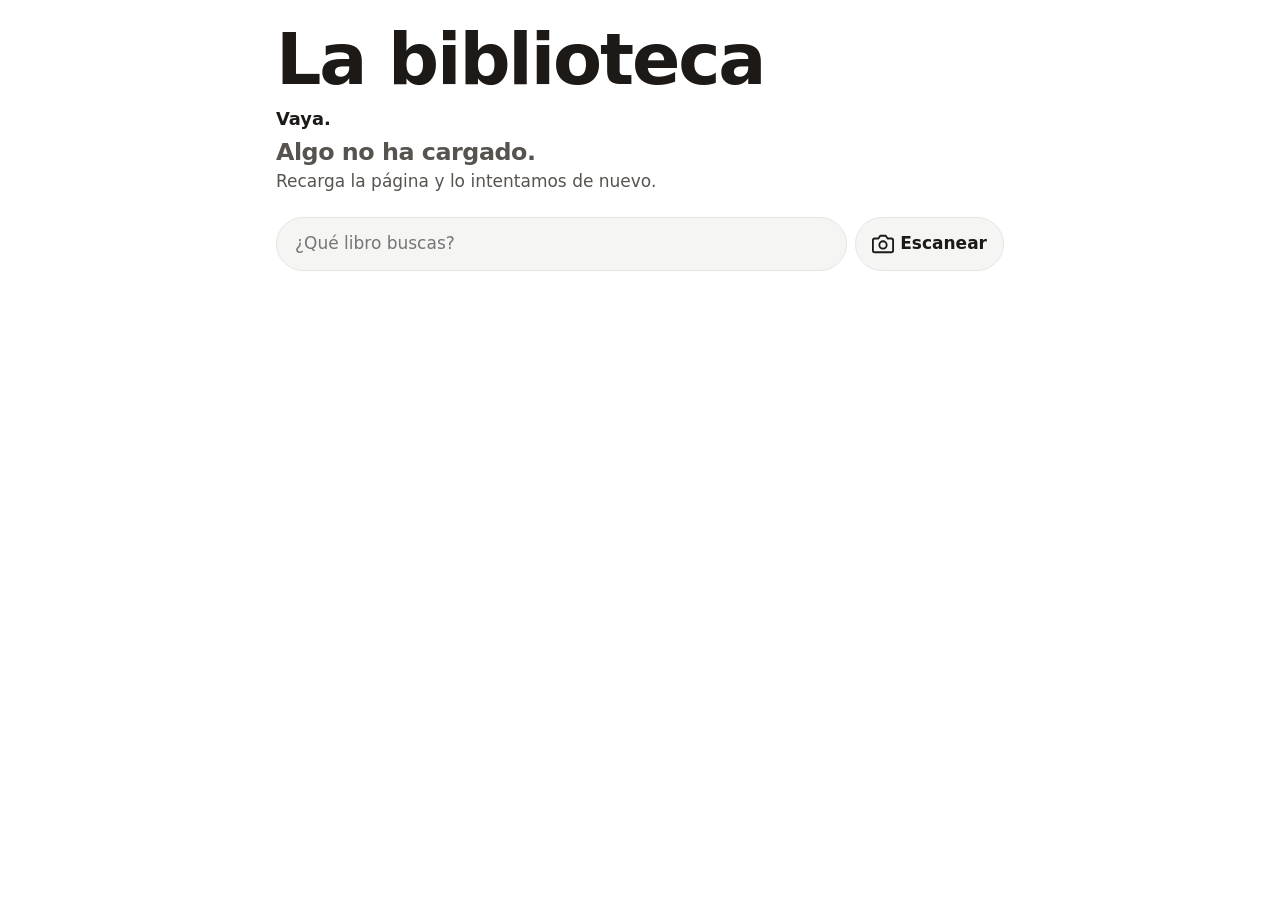
<file: index.html>
<!doctype html>
<html lang="es">
<head>
  <meta charset="utf-8">
  <meta name="viewport" content="width=device-width, initial-scale=1">
  <title>Biblioteca</title>
  <!-- Icono y nombre al guardarla en la pantalla de inicio -->
  <link rel="icon" type="image/png" sizes="32x32" href="favicon-32.png">
  <link rel="apple-touch-icon" href="apple-touch-icon.png">
  <link rel="manifest" href="manifest.webmanifest">
  <meta name="theme-color" content="#1C1917">
  <meta name="apple-mobile-web-app-title" content="Biblioteca">
  <meta name="apple-mobile-web-app-capable" content="yes">
  <meta name="mobile-web-app-capable" content="yes">
  <link rel="stylesheet" href="estilos.css">
  <link rel="stylesheet" href="tema.css">
</head>
<body>
  <main>
    <header id="portada">
      <h1 id="titulo-biblioteca"></h1>
      <p id="cifra">Cargando libros…</p>
      <p id="lema">Y contando.</p>
      <p id="resumen" class="suave"></p>
    </header>

    <form id="acceso" hidden>
      <p class="caja-titulo">Esta biblioteca es de la familia.</p>
      <p class="suave">Escribe la contraseña de la casa para entrar.</p>
      <label class="campo">Contraseña de la casa
        <input id="clave" type="text" autocomplete="off" autocapitalize="none" autocorrect="off" spellcheck="false" enterkeyhint="go">
      </label>
      <p id="acceso-aviso" class="aviso" role="alert"></p>
      <button id="acceso-entrar" type="submit" class="primario">Entrar</button>
    </form>

    <form id="buscador" role="search">
      <input id="consulta" type="search" placeholder="¿Qué libro buscas?" autocomplete="off" enterkeyhint="search">
      <button id="camara" type="button" aria-label="Escanear el código de barras">
        <svg viewBox="0 0 24 24" width="22" height="22" aria-hidden="true" fill="none" stroke="currentColor" stroke-width="2" stroke-linecap="round" stroke-linejoin="round"><path d="M23 19a2 2 0 0 1-2 2H3a2 2 0 0 1-2-2V8a2 2 0 0 1 2-2h4l2-3h6l2 3h4a2 2 0 0 1 2 2z"/><circle cx="12" cy="13" r="4"/></svg>
        <span>Escanear</span>
      </button>
    </form>

    <div id="escaneado" hidden></div>
    <div id="veredicto" hidden></div>
    <button id="cotillea" type="button" hidden>Ver la estantería</button>
    <div id="resultados"></div>
  </main>

  <div id="aviso-flotante" role="status" aria-live="polite" hidden></div>

  <div id="escaner" class="capa" hidden>
    <div class="caja">
      <p class="caja-titulo">Dale la vuelta al libro.</p>
      <p class="suave">Enfoca el código de barras de la contraportada.</p>
      <div id="lector"></div>
      <p id="escaner-aviso" class="suave"></p>
      <button id="escaner-cerrar" type="button" class="secundario">Cancelar</button>
    </div>
  </div>

  <div id="formulario" class="capa" hidden>
    <form id="form" class="caja" novalidate>
      <p id="form-titulo" class="caja-titulo">Apúntalo.</p>
      <p id="form-sub" class="suave"></p>
      <div id="form-libro">
        <div class="opciones">
          <label><input type="radio" name="estado" value="Reservado"><span>Se lo voy a regalar</span></label>
          <label><input type="radio" name="estado" value="En casa"><span>Ya está en casa</span></label>
        </div>
        <label class="campo">Título<input name="titulo" maxlength="200" autocomplete="off"></label>
        <label class="campo">Autor<input name="autor" maxlength="200" autocomplete="off"></label>
        <label id="campo-isbn" class="campo">ISBN <span class="suave">· opcional, rellena el resto solo</span><input name="isbn" inputmode="numeric" maxlength="17" autocomplete="off"></label>
      </div>
      <label id="form-nombre" class="campo">Tu nombre <span class="suave">· opcional, solo lo verán los padres</span><input name="nombre" maxlength="60" autocomplete="given-name"></label>
      <p id="form-aviso" class="aviso"></p>
      <button id="form-enviar" type="submit" class="primario">Apuntarlo</button>
      <button id="form-cerrar" type="button" class="secundario">Cancelar</button>
      <!-- Solo al editar: anular la reserva o quitar el cuento (con confirmación). Los textos vienen de textos.js -->
      <div id="form-mas" hidden>
        <div id="form-mas-botones">
          <button id="form-anular" type="button" class="enlace-suave"></button>
          <button id="form-quitar" type="button" class="enlace-peligro"></button>
        </div>
        <div id="form-confirmar" hidden>
          <p id="form-confirmar-texto"></p>
          <button id="form-si-quitar" type="button" class="peligro"></button>
          <button id="form-no-quitar" type="button" class="secundario"></button>
        </div>
      </div>
    </form>
  </div>

  <script src="config.js"></script>
  <script src="textos.js"></script>
  <script src="datos-ejemplo.js"></script>
  <script src="app.js"></script>
</body>
</html>
</file>
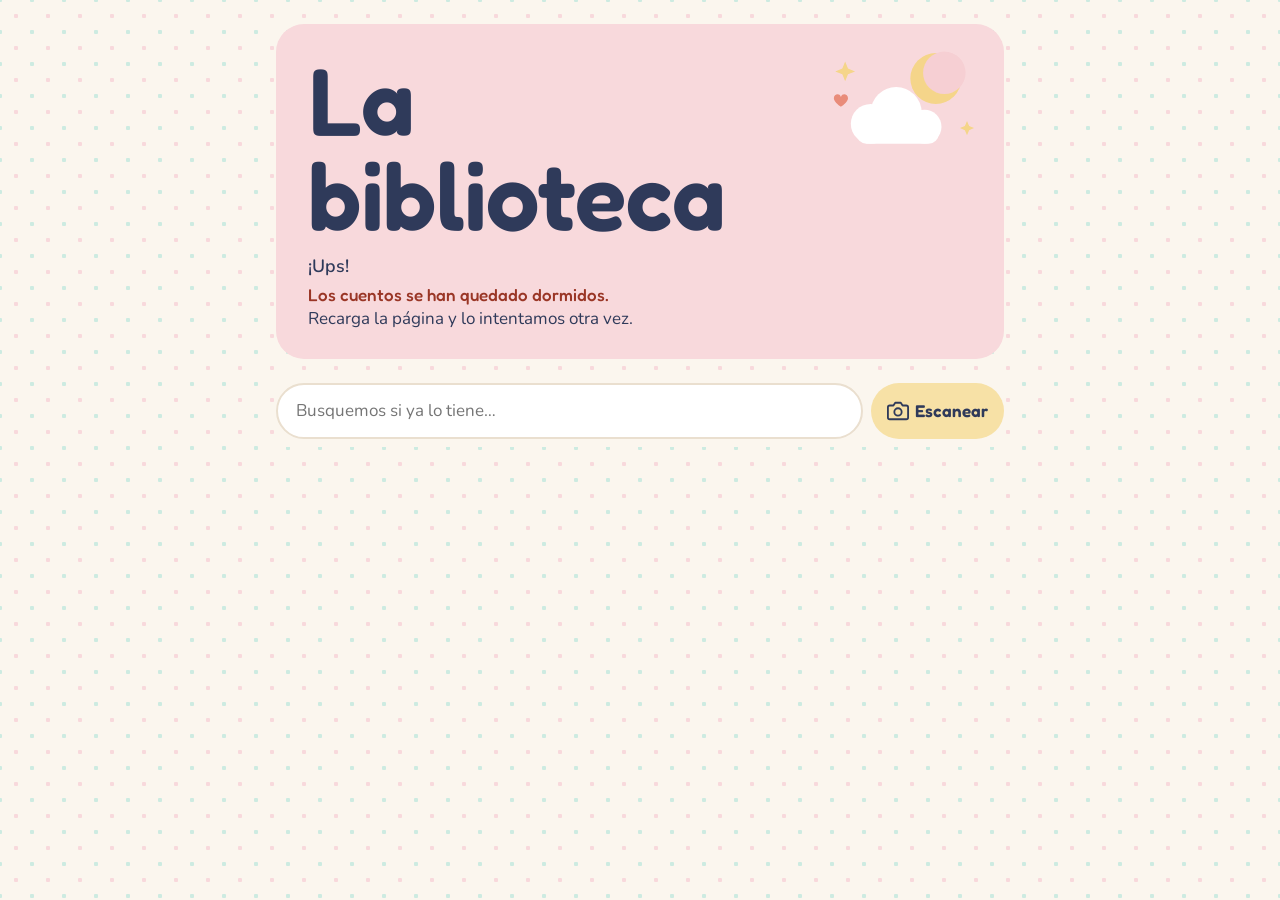
<file: bebe/index.html>
<!doctype html>
<html lang="es">
<head>
  <meta charset="utf-8">
  <meta name="viewport" content="width=device-width, initial-scale=1">
  <title>Biblioteca</title>
  <!-- Icono y nombre al guardarla en la pantalla de inicio -->
  <link rel="icon" type="image/png" sizes="32x32" href="favicon-32.png">
  <link rel="apple-touch-icon" href="apple-touch-icon.png">
  <link rel="manifest" href="manifest.webmanifest">
  <meta name="theme-color" content="#F8D9DC">
  <meta name="apple-mobile-web-app-title" content="Biblioteca">
  <meta name="apple-mobile-web-app-capable" content="yes">
  <meta name="mobile-web-app-capable" content="yes">
  <link rel="preconnect" href="https://fonts.googleapis.com">
  <link rel="preconnect" href="https://fonts.gstatic.com" crossorigin>
  <link rel="stylesheet" href="https://fonts.googleapis.com/css2?family=Fredoka:wght@500;600&family=Nunito:wght@400;600;700&display=swap">
  <link rel="stylesheet" href="../estilos.css">
  <link rel="stylesheet" href="tema.css">
</head>
<body>
  <main>
    <header id="portada">
      <svg class="dibujo" viewBox="0 0 120 90" aria-hidden="true">
        <circle cx="86" cy="30" r="18" fill="#F5D58A"/>
        <circle cx="92" cy="26" r="15" fill="#F6CFD3"/>
        <g fill="#FFFFFF">
          <circle cx="40" cy="62" r="14"/><circle cx="58" cy="54" r="18"/><circle cx="78" cy="64" r="12"/>
          <rect x="30" y="62" width="58" height="14" rx="7"/>
        </g>
        <g fill="#F5D58A">
          <path d="M22 18l2 5 5 2-5 2-2 5-2-5-5-2 5-2z"/>
          <path d="M108 60l1.5 3.5 3.5 1.5-3.5 1.5-1.5 3.5-1.5-3.5-3.5-1.5 3.5-1.5z"/>
        </g>
        <path d="M14 44c0-3 4-4 5-1 1-3 5-2 5 1 0 3-5 6-5 6s-5-3-5-6z" fill="#E98C7A"/>
      </svg>
      <h1 id="titulo-biblioteca"></h1>
      <p id="cifra">Cargando cuentos…</p>
      <p id="lema">Cada cuento es un tesoro ♡</p>
      <p id="resumen" class="suave"></p>
    </header>

    <form id="acceso" hidden>
      <p class="caja-titulo">Esta estantería es de la familia</p>
      <p class="suave">Escribe la contraseña de la casa para entrar. Solo te la pediremos una vez.</p>
      <label class="campo">Contraseña de la casa
        <input id="clave" type="text" autocomplete="off" autocapitalize="none" autocorrect="off" spellcheck="false" enterkeyhint="go">
      </label>
      <p id="acceso-aviso" class="aviso" role="alert"></p>
      <button id="acceso-entrar" type="submit" class="primario">Entrar</button>
    </form>

    <form id="buscador" role="search">
      <input id="consulta" type="search" placeholder="Busquemos si ya lo tiene…" autocomplete="off" enterkeyhint="search">
      <button id="camara" type="button" aria-label="Escanear el código de barras">
        <svg viewBox="0 0 24 24" width="22" height="22" aria-hidden="true" fill="none" stroke="currentColor" stroke-width="2" stroke-linecap="round" stroke-linejoin="round"><path d="M23 19a2 2 0 0 1-2 2H3a2 2 0 0 1-2-2V8a2 2 0 0 1 2-2h4l2-3h6l2 3h4a2 2 0 0 1 2 2z"/><circle cx="12" cy="13" r="4"/></svg>
        <span>Escanear</span>
      </button>
    </form>

    <div id="escaneado" hidden></div>
    <div id="veredicto" hidden></div>
    <button id="cotillea" type="button" hidden>Ver la estantería</button>
    <div id="resultados"></div>
  </main>

  <div id="aviso-flotante" role="status" aria-live="polite" hidden></div>

  <div id="escaner" class="capa" hidden>
    <div class="caja">
      <p class="caja-titulo">Dale la vuelta al cuento</p>
      <p class="suave">Busca el código de barras de atrás y enfócalo con calma.</p>
      <div id="lector"></div>
      <p id="escaner-aviso" class="suave"></p>
      <button id="escaner-cerrar" type="button" class="secundario">Ahora no</button>
    </div>
  </div>

  <div id="formulario" class="capa" hidden>
    <form id="form" class="caja" novalidate>
      <p id="form-titulo" class="caja-titulo">¡Apúntalo!</p>
      <p id="form-sub" class="suave"></p>
      <div id="form-libro">
        <div class="opciones">
          <label><input type="radio" name="estado" value="Reservado"><span>Se lo voy a regalar</span></label>
          <label><input type="radio" name="estado" value="En casa"><span>Ya vive en casa</span></label>
        </div>
        <label class="campo">Título del cuento<input name="titulo" maxlength="200" autocomplete="off"></label>
        <label class="campo">Autor<input name="autor" maxlength="200" autocomplete="off"></label>
        <label id="campo-isbn" class="campo">ISBN <span class="suave">· opcional, el resto se rellena solito</span><input name="isbn" inputmode="numeric" maxlength="17" autocomplete="off"></label>
      </div>
      <label id="form-nombre" class="campo">Tu nombre <span class="suave">· opcional, solo lo verán en casa</span><input name="nombre" maxlength="60" autocomplete="given-name"></label>
      <p id="form-aviso" class="aviso"></p>
      <button id="form-enviar" type="submit" class="primario">Apuntarlo ♡</button>
      <button id="form-cerrar" type="button" class="secundario">Ahora no</button>
      <!-- Solo al editar: anular la reserva o quitar el cuento (con confirmación). Los textos vienen de textos.js -->
      <div id="form-mas" hidden>
        <div id="form-mas-botones">
          <button id="form-anular" type="button" class="enlace-suave"></button>
          <button id="form-quitar" type="button" class="enlace-peligro"></button>
        </div>
        <div id="form-confirmar" hidden>
          <p id="form-confirmar-texto"></p>
          <button id="form-si-quitar" type="button" class="peligro"></button>
          <button id="form-no-quitar" type="button" class="secundario"></button>
        </div>
      </div>
    </form>
  </div>

  <script src="../config.js"></script>
  <script src="textos.js"></script>
  <script src="../datos-ejemplo.js"></script>
  <script src="../app.js"></script>
</body>
</html>
</file>
<file: estilos.css>
/* Estructura y disposición. Los colores vienen de tema.css. */
[hidden] { display: none !important; }
* { box-sizing: border-box; }

/* Base de 17px: más legible para los abuelos. Todo lo demás va en rem. */
html { font-size: 106.25%; }

body {
  margin: 0;
  background: var(--fondo);
  color: var(--texto);
  font-family: var(--fuente);
  line-height: 1.4;
  -webkit-text-size-adjust: 100%;
}

main {
  max-width: 760px;
  margin: 0 auto;
  padding: 16px 16px 48px;
}

#portada { margin: 8px 0 16px; }
#titulo-biblioteca { margin: 0; line-height: 1; }
#titulo-biblioteca:empty { display: none; }
.titulo-pre, .titulo-nombre { display: block; }
#cifra { margin: 12px 0 0; font-weight: 600; }
#lema { margin: 4px 0 0; }
#resumen:empty { display: none; }
.suave { color: var(--texto-suave); margin: 0; }

/* Página de entrada con la contraseña de la casa */
#acceso { max-width: 440px; margin: 8px auto 0; padding: 22px 20px; border-radius: var(--radio); background: var(--superficie); text-align: center; }
#acceso .campo { text-align: left; }
body.bloqueada #buscador, body.bloqueada #escaneado, body.bloqueada #veredicto,
body.bloqueada #cotillea, body.bloqueada #resultados, body.bloqueada #lema { display: none; }

/* Buscador: arriba y siempre a mano al bajar por la estantería */
#buscador {
  display: flex;
  gap: 8px;
  position: sticky;
  top: 0;
  z-index: 5;
  padding: 8px 0;
  background: var(--fondo);
}

#consulta {
  flex: 1;
  min-width: 0;
  font: inherit;
  font-size: 1rem; /* más de 16px: evita el zoom automático en iPhone */
  padding: 14px 18px;
  border: 1px solid var(--borde);
  border-radius: 999px;
  background: var(--superficie);
  color: var(--texto);
}
#consulta:focus { outline: 2px solid var(--acento); outline-offset: 1px; }
/* En móvil el botón Escanear le quita ancho: ajustamos para que la frase quepa entera */
@media (max-width: 480px) {
  #consulta { padding: 14px 12px 14px 16px; }
  #consulta::placeholder { font-size: 0.9rem; }
  #camara { padding: 0 12px; gap: 4px; }
}

#camara {
  flex: none;
  display: flex;
  align-items: center;
  gap: 6px;
  padding: 0 16px;
  border: 1px solid var(--borde);
  border-radius: 999px;
  background: var(--superficie);
  color: var(--texto);
  font: inherit;
  font-weight: 600;
  cursor: pointer;
}

#veredicto {
  margin: 16px 0 8px;
  padding: 16px 18px;
  border-radius: var(--radio);
  background: var(--superficie);
  font-weight: 600;
}
#veredicto small { display: block; font-weight: 400; color: var(--texto-suave); margin-top: 4px; font-size: 0.95rem; }

#escaneado {
  display: flex;
  gap: 14px;
  align-items: center;
  margin: 16px 0 0;
  color: var(--texto-suave);
  font-size: 0.95rem;
}
#escaneado strong { display: block; color: var(--texto); font-size: 1rem; }
#escaneado img { width: 56px; height: 78px; object-fit: cover; border-radius: 8px; }

.capa {
  position: fixed;
  inset: 0;
  z-index: 10;
  background: rgb(0 0 0 / 0.6);
  display: grid;
  place-items: center;
  padding: 16px;
  overflow-y: auto;
}
.capa[hidden] { display: none; }
.caja {
  width: 100%;
  max-width: 440px;
  background: var(--fondo);
  border-radius: var(--radio);
  padding: 20px;
  text-align: center;
}
.caja-titulo { font-size: 1.3rem; font-weight: 700; margin: 0 0 4px; }
#lector { margin: 16px 0 8px; border-radius: 10px; overflow: hidden; background: #000; min-height: 200px; }
#lector video { width: 100% !important; display: block; }
#escaner-aviso:empty { display: none; }

.primario, .secundario {
  display: block;
  width: 100%;
  margin-top: 8px;
  padding: 13px 20px;
  border-radius: 999px;
  font: inherit;
  font-weight: 600;
  cursor: pointer;
}
.primario { border: 0; background: var(--acento); color: var(--fondo); }
.primario:disabled { opacity: 0.5; }
.secundario { border: 1px solid var(--borde); background: var(--superficie); color: var(--texto); }

.acciones { margin-top: 12px; }
#veredicto .volver { display: block; margin-top: 14px; }

#aviso-flotante {
  position: fixed;
  left: 50%;
  bottom: 20px;
  z-index: 20;
  width: calc(100% - 32px);
  max-width: 420px;
  transform: translateX(-50%);
  padding: 14px 18px;
  border-radius: var(--radio);
  background: var(--superficie);
  box-shadow: 0 6px 20px rgb(0 0 0 / 0.18);
  font-weight: 600;
}
#aviso-flotante small { display: block; font-weight: 400; color: var(--texto-suave); margin-top: 2px; font-size: 0.95rem; }

#veredicto .enlace {
  margin-top: 10px;
  padding: 0;
  border: 0;
  background: none;
  color: var(--acento);
  font: inherit;
  font-size: 0.95rem;
  font-weight: 600;
  text-decoration: underline;
  cursor: pointer;
}

#form { text-align: left; }
#form .caja-titulo, #form > .suave { text-align: center; }
.opciones { display: flex; gap: 8px; margin: 16px 0 4px; }
.opciones label { flex: 1; }
.opciones input { position: absolute; opacity: 0; }
.opciones span {
  display: block;
  padding: 10px 8px;
  border: 1px solid var(--borde);
  border-radius: 10px;
  text-align: center;
  font-size: 0.95rem;
  font-weight: 600;
  cursor: pointer;
}
.opciones input:checked + span { border-color: var(--acento); background: var(--superficie); outline: 1px solid var(--acento); }
.opciones input:focus-visible + span { outline: 2px solid var(--acento); }
.campo { display: block; margin-top: 12px; font-size: 0.95rem; font-weight: 600; }
.campo .suave { font-weight: 400; }
.campo input {
  display: block;
  width: 100%;
  margin-top: 4px;
  padding: 12px 14px;
  border: 1px solid var(--borde);
  border-radius: 10px;
  background: var(--superficie);
  color: var(--texto);
  font: inherit;
  font-size: 1rem;
  font-weight: 400;
}
/* Anular y quitar: abajo, separados del resto y discretos */
#form-mas { margin-top: 18px; padding-top: 14px; border-top: 1px solid var(--borde); text-align: center; }
#form-mas-botones { display: flex; flex-wrap: wrap; justify-content: center; gap: 6px 20px; }
.enlace-suave, .enlace-peligro {
  padding: 8px 0;
  border: 0;
  background: none;
  font: inherit;
  font-size: 0.95rem;
  font-weight: 600;
  text-decoration: underline;
  cursor: pointer;
}
.enlace-suave { color: var(--texto); }
.enlace-peligro { color: var(--peligro); }
#form-confirmar p { margin: 0 0 4px; font-weight: 600; }
.peligro { display: block; width: 100%; margin-top: 8px; padding: 13px 20px; border: 0; border-radius: 999px; background: var(--peligro); color: #fff; font: inherit; font-weight: 600; cursor: pointer; }

.aviso { min-height: 1.2em; margin: 12px 0 0; font-size: 0.95rem; color: var(--acento); text-align: center; }

/* --- Estantería: botón para abrirla, secciones y lista de cuentos --- */

#cotillea {
  display: block;
  margin: 20px auto 0;
  padding: 12px 22px;
  border: 0;
  border-radius: 999px;
  background: var(--superficie);
  color: var(--acento);
  font: inherit;
  font-weight: 600;
  cursor: pointer;
}
#cotillea::after { content: " →"; }
#cotillea[aria-expanded="true"]::after { content: " ↑"; }

/* Filtros: botones grandes que se reparten en varias líneas si no caben */
.filtros { display: flex; flex-wrap: wrap; gap: 8px; margin: 20px 0 4px; }
.filtro {
  display: inline-flex;
  align-items: center;
  gap: 6px;
  padding: 9px 14px;
  border: 2px solid var(--borde);
  border-radius: 999px;
  background: var(--superficie);
  color: var(--texto);
  font: inherit;
  font-size: 0.95rem;
  font-weight: 600;
  cursor: pointer;
}
.filtro[aria-pressed="true"] { border-color: var(--acento); }
.filtro .cuenta { padding: 0 8px; }

.seccion { margin-top: 24px; }
.seccion h2 { display: flex; align-items: center; gap: 8px; margin: 0 0 10px; font-size: 1.2rem; }
.cuenta { padding: 1px 10px; border-radius: 999px; font-size: 0.9rem; }
.vacia { margin: 24px 0; font-weight: 600; }
.vacia small { display: block; font-weight: 400; color: var(--texto-suave); }

.lista-libros { list-style: none; margin: 12px 0 0; padding: 0; }
.seccion .lista-libros { margin-top: 0; }

.libro {
  position: relative;
  display: flex;
  gap: 14px;
  padding: 12px 0;
  border-bottom: 1px solid var(--borde);
}

.portada {
  position: relative;
  flex: none;
  width: 64px;
  height: 88px;
  overflow: hidden;
  display: grid;
  place-items: center;
  background: var(--superficie);
}
.portada img { position: absolute; inset: 0; width: 100%; height: 100%; object-fit: cover; }
.inicial { font-size: 1.5rem; font-weight: 700; }

.datos { min-width: 0; flex: 1; padding-right: 44px; } /* hueco para el lápiz */
.datos h3 { margin: 2px 0; font-size: 1.05rem; line-height: 1.25; overflow-wrap: anywhere; }
.autor, .nota { margin: 2px 0; font-size: 0.9rem; color: var(--texto-suave); overflow-wrap: anywhere; }

/* Editar: discreto, en la esquina de la tarjeta */
.editar {
  position: absolute;
  top: 8px;
  right: 8px;
  width: 40px;
  height: 40px;
  display: grid;
  place-items: center;
  border: 0;
  border-radius: 50%;
  background: transparent;
  color: var(--texto-suave);
  cursor: pointer;
}

.estado {
  display: inline-block;
  margin-top: 6px;
  padding: 3px 10px;
  border-radius: 999px;
  font-size: 0.9rem;
  font-weight: 700;
}
.regalar { width: auto; margin-top: 10px; padding: 10px 18px; font-size: 0.95rem; }
</file>
<file: tema.css>
/* Tema minimalista: blanco, negro y poco más. Cambiar este archivo cambia el aspecto, no el funcionamiento. */
:root {
  --fondo: #ffffff;
  --superficie: #f5f5f4;
  --texto: #1c1917;
  --texto-suave: #57534e;  /* 7,6:1 sobre blanco */
  --borde: #e7e5e4;
  --acento: #1c1917;

  --en-casa: #15803d;
  --reservado: #a14a07;
  --deseo: #6d28d9;
  --peligro: #b91c1c;

  --fuente: system-ui, -apple-system, "Segoe UI", Roboto, sans-serif;
  --radio: 14px;
}

/* Cabecera: el nombre en grande, sin adornos */
.titulo-pre { font-size: 1.05rem; font-weight: 600; color: var(--texto-suave); margin-bottom: 4px; }
.titulo-nombre { font-size: clamp(2.6rem, 12vw, 4.2rem); font-weight: 800; letter-spacing: -0.03em; }
#cifra { font-size: 1.05rem; }
#lema { font-size: 1.4rem; font-weight: 700; letter-spacing: -0.02em; color: var(--texto-suave); }

#veredicto { font-size: 1.05rem; }

/* Estantería en lista, separada por líneas finas */
#cotillea { background: none; padding: 8px 0; margin: 20px 0 0; color: var(--acento); }
.seccion h2 { font-weight: 700; }
.cuenta { background: var(--superficie); font-weight: 600; }
.filtro[aria-pressed="true"] { background: var(--acento); border-color: var(--acento); color: var(--fondo); }
.filtro[aria-pressed="true"] .cuenta { color: var(--texto); }
.portada { border-radius: 6px; }
.inicial { color: var(--texto-suave); }
#aviso-flotante { border: 1px solid var(--borde); }
#acceso { border: 1px solid var(--borde); background: var(--fondo); }

/* Etiquetas de estado en color sólido con texto blanco */
.estado { color: #fff; }
.estado.en-casa { background: var(--en-casa); }
.estado.reservado { background: var(--reservado); }
.estado.lista-deseos { background: var(--deseo); }
.estado.sin-estado { background: var(--superficie); color: var(--texto-suave); }

.primario { color: var(--fondo); }
</file>
<file: bebe/tema.css>
/* Estética «bebé»: crema, pasteles empolvados, formas redondas y blanditas. */
:root {
  --fondo: #FBF6EE;
  --superficie: #FFFFFF;
  --texto: #2F3A5A;
  --texto-suave: #525A78;  /* 6,8:1 sobre blanco, 5,2:1 sobre el rosa */
  --borde: #EADFCF;
  --acento: #B13F2C;      /* coral oscuro: legible sobre blanco y sobre rosa */

  --menta: #CDEBE1;
  --rosa: #F8D9DC;
  --mostaza: #F7E1A6;
  --cielo: #D3E4F4;
  --coral: #F4B4A4;
  --peligro: #9B2335;     /* rojo para quitar: 7,8:1 con texto blanco */

  --fuente: "Nunito", system-ui, sans-serif;
  --fuente-titulos: "Fredoka", "Nunito", system-ui, sans-serif;
  --radio: 22px;
}

/* Lunares suaves de fondo */
body {
  background-color: var(--fondo);
  background-image:
    radial-gradient(var(--rosa) 2px, transparent 2.5px),
    radial-gradient(var(--menta) 2px, transparent 2.5px);
  background-size: 32px 32px;
  background-position: 0 0, 16px 16px;
}

h1, h2, h3, #lema, .caja-titulo, #veredicto, #cotillea, .primario, .secundario, .opciones span, #camara, .inicial, .cuenta, .filtro {
  font-family: var(--fuente-titulos);
}

/* Cabecera: Celia es lo más grande de la página */
#portada {
  position: relative;
  overflow: hidden;
  padding: 24px 20px 22px;
  border-radius: 28px;
  background: var(--rosa);
}
#portada .dibujo { position: absolute; top: 8px; right: 6px; width: 120px; }
@media (min-width: 640px) { #portada { padding: 28px 32px; } #portada .dibujo { width: 170px; top: 12px; right: 20px; } }
#titulo-biblioteca, #cifra, #lema, #portada .suave { position: relative; }
#titulo-biblioteca { max-width: 72%; }
.titulo-pre { font-size: 1.1rem; font-weight: 500; margin-bottom: 2px; }
.titulo-nombre { font-size: clamp(3.4rem, 17vw, 5.6rem); font-weight: 600; letter-spacing: -0.01em; overflow-wrap: anywhere; }
#cifra { font-size: 1.05rem; }
#lema { font-size: 1rem; font-weight: 500; color: #9A3626; } /* 5,4:1 sobre el rosa */
#portada .suave { color: var(--texto); }

/* Buscador */
#consulta { border: 2px solid var(--borde); }
#consulta:focus { outline: none; border-color: var(--acento); }
#camara { background: var(--mostaza); border: 0; color: var(--texto); }

/* Respuestas */
#veredicto { box-shadow: 0 3px 0 var(--borde); font-size: 1.1rem; }
#veredicto small { font-family: var(--fuente); }
#escaneado { background: var(--superficie); border-radius: var(--radio); padding: 12px; }
#aviso-flotante { font-family: var(--fuente-titulos); border: 2px solid var(--menta); }
#aviso-flotante small { font-family: var(--fuente); }

/* Estantería */
#cotillea { box-shadow: 0 3px 0 var(--borde); }
.filtro { font-weight: 500; box-shadow: 0 2px 0 var(--borde); }
.filtro[aria-pressed="true"] { background: var(--rosa); }
.filtro[aria-pressed="true"] .cuenta { box-shadow: none; }
.seccion h2 { font-weight: 600; }
.cuenta { background: var(--superficie); box-shadow: 0 2px 0 var(--borde); font-weight: 500; }

.libro {
  margin-bottom: 10px;
  padding: 12px;
  border: 0;
  border-radius: var(--radio);
  background: var(--superficie);
  box-shadow: 0 3px 0 var(--borde);
}
.libro h3 { font-weight: 600; }
.portada { border-radius: 14px; }
.inicial { color: var(--texto); font-weight: 600; }
.libro:nth-child(4n+1) .portada { background: var(--menta); }
.libro:nth-child(4n+2) .portada { background: var(--mostaza); }
.libro:nth-child(4n+3) .portada { background: var(--cielo); }
.libro:nth-child(4n+4) .portada { background: var(--coral); }

/* Etiquetas de estado en pastel, con texto oscuro para que se lean bien */
.estado.en-casa { background: var(--menta); color: #1E5A4C; }
.estado.reservado { background: var(--mostaza); color: #6B4A00; }
.estado.lista-deseos { background: var(--rosa); color: #8E2E44; }
.estado.sin-estado { background: var(--fondo); color: var(--texto-suave); }

/* Botones redonditos con sombra de juguete */
.primario { background: var(--acento); color: #fff; box-shadow: 0 3px 0 #7E2A1C; }
.primario:active { transform: translateY(2px); box-shadow: 0 1px 0 #7E2A1C; }
.secundario { background: var(--superficie); border: 2px solid var(--borde); }

/* Entrada */
#acceso { box-shadow: 0 3px 0 var(--borde); }

.peligro { font-family: var(--fuente-titulos); box-shadow: 0 3px 0 #6A1724; }

/* Ventanas */
.caja { border-radius: 28px; }
.caja-titulo { font-weight: 600; font-size: 1.4rem; }
.opciones span { border: 2px solid var(--borde); border-radius: 16px; font-weight: 500; }
.opciones input:checked + span { background: var(--rosa); border-color: var(--acento); outline: none; }
.campo input { background: var(--fondo); border: 2px solid var(--borde); }
.campo input:focus { outline: none; border-color: var(--acento); }
</file>
